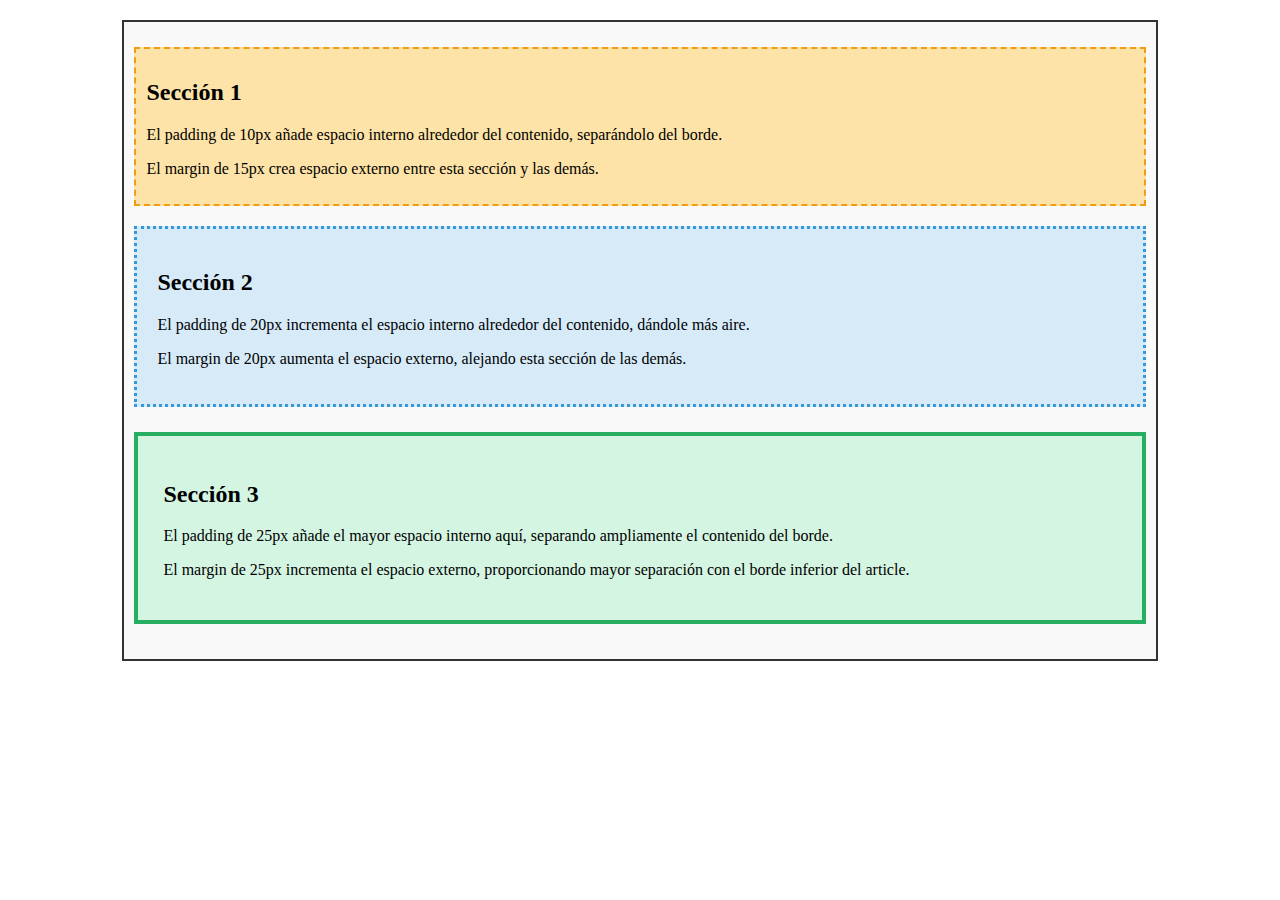
<file: Box-model/index.html>
<!DOCTYPE html>
<html lang="es">
<head>
    <meta charset="UTF-8">
    <meta name="viewport" content="width=device-width, initial-scale=1.0">
    <title>Modelo de Caja</title>
    <link rel="stylesheet" href="./css/styles.css">
</head>
<body>
    <!-- Hecho por Jhorman Andres Salazar Quiroz    
     Ejercicio Propuesto: Crea un artículo con secciones usando div o article, y aplica diferentes valores de padding, margin, y border para visualizar cómo afecta el espacio entre elementos. Agrega comentarios para explicar cada configuración.
 -->

    <article class="articulo">
        <div class="seccion seccion-1">
            <h2>Sección 1</h2>
            <p>El padding de 10px añade espacio interno alrededor del contenido, separándolo del borde.</p>
            <p>El margin de 15px crea espacio externo entre esta sección y las demás.</p>
        </div>
        <div class="seccion seccion-2">
            <h2>Sección 2</h2>
            <p>El padding de 20px incrementa el espacio interno alrededor del contenido, dándole más aire.</p>
            <p>El margin de 20px aumenta el espacio externo, alejando esta sección de las demás.</p>
        </div>
        <div class="seccion seccion-3">
            <h2>Sección 3</h2>
            <p>El padding de 25px añade el mayor espacio interno aquí, separando ampliamente el contenido del borde.</p>
            <p>El margin de 25px incrementa el espacio externo, proporcionando mayor separación con el borde inferior del article.</p>
        </div>
    </article>
</body>
</html>
</file>
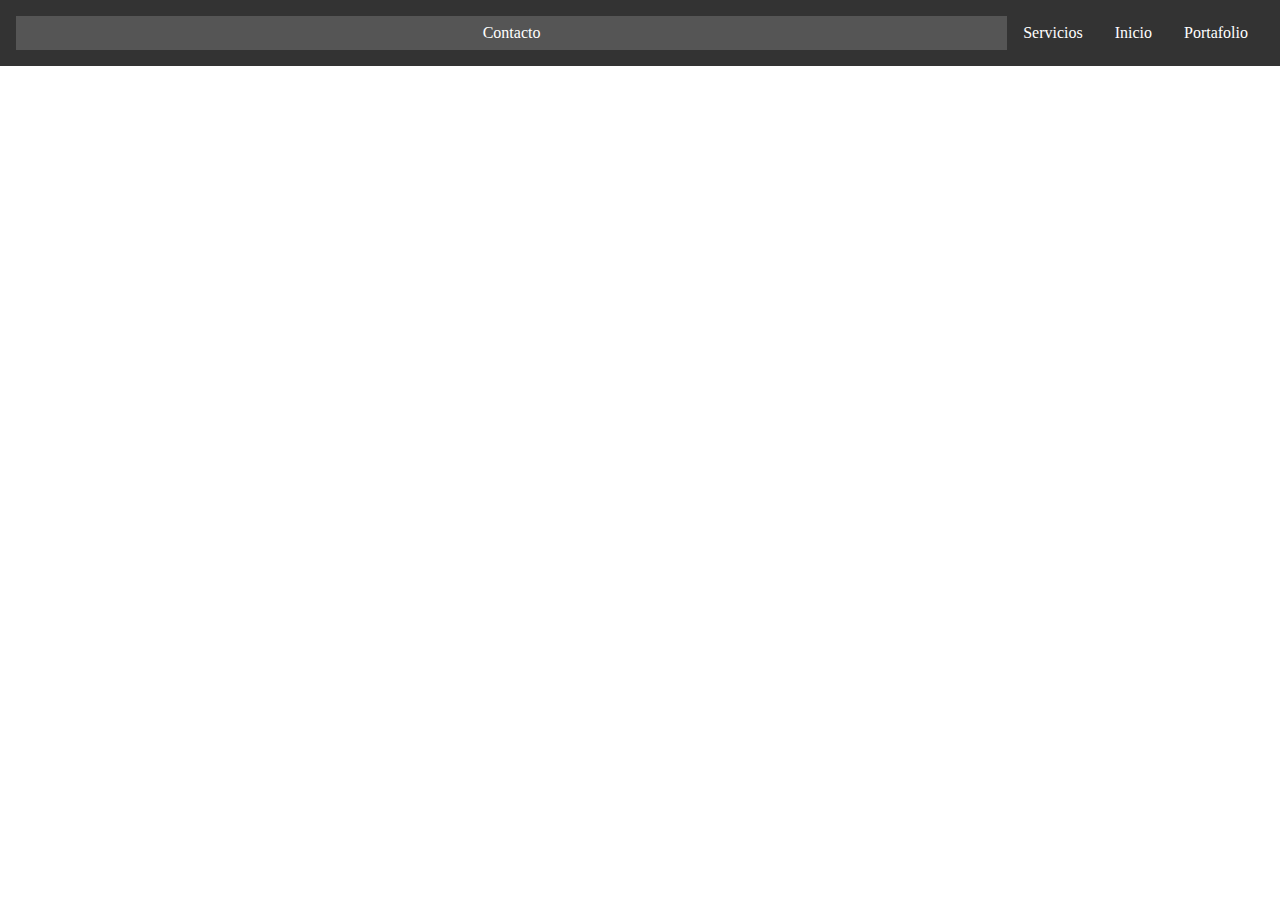
<file: Flex-Box/index.html>
<!DOCTYPE html>
<html lang="en">
  <head>
    <meta charset="UTF-8" />
    <meta name="viewport" content="width=device-width, initial-scale=1.0" />
    <title>Barra de Navegación</title>
    <link rel="stylesheet" href="./css/styles.css" />
  </head>
  <body>
    <!-- Crea una barra de navegación horizontal usando Flexbox. Configura diferentes valores de justify-content, align-items, y order para cambiar la alineación y orden de los elementos. 
     Hecho por Jhorman Andres Salazar Quiroz -->
    <nav class="navbar">
      <div class="nav-item">Inicio</div>
      <div class="nav-item">Servicios</div>
      <div class="nav-item">Portafolio</div>
      <div class="nav-item">Contacto</div>
    </nav>
  </body>
</html>
</file>
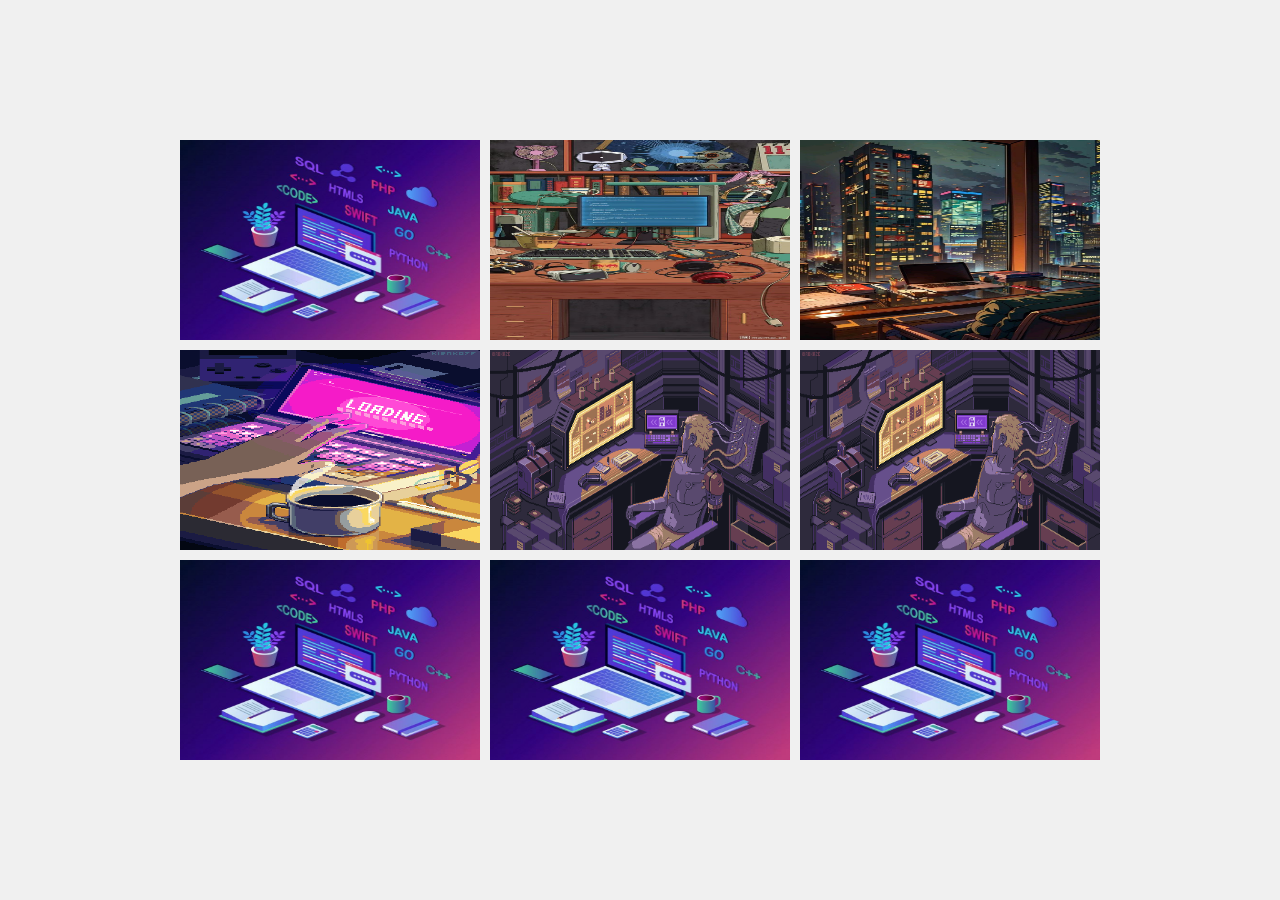
<file: GridPortafolio/index.html>
<!DOCTYPE html>
<html lang="es">
  <head>
    <meta charset="UTF-8" />
    <meta name="viewport" content="width=device-width, initial-scale=1.0" />
    <title>Portafolio Grid</title>
    <link rel="stylesheet" href="./css/styles.css" />
  </head>
  <body>
    <!--Hecho por Jhorman Andres Salazar Quiroz 

    Crea un diseño de "portafolio" con varias imágenes organizadas en un grid. Define un contenedor grid-container con filas y columnas de distintos tamaños y usa grid-area para personalizar el diseño. Explica cómo cada propiedad ajusta la organización de las imágenes. -->

    <div class="grid-container">
      <div class="item item1"><img src="./images/image1.jfif" alt="" /></div>
      <div class="item item2"><img src="./images/image4.jfif" alt="" /></div>
      <div class="item item3"><img src="./images/image5.jfif" alt="" /></div>
      <div class="item item4"><img src="./images/gifimage2.gif" alt="" /></div>
      <div class="item item5"><img src="./images/gifimage3.gif" alt="" /></div>
      <div class="item item6"><img src="./images/gifimage3.gif" alt="" /></div>
      <div class="item item7"><img src="./images/image1.jfif" alt="" /></div>
      <div class="item item8"><img src="./images/image1.jfif" alt="" /></div>
      <div class="item item9"><img src="./images/image1.jfif" alt="" /></div>
    </div>

  </body>
</html>
</file>
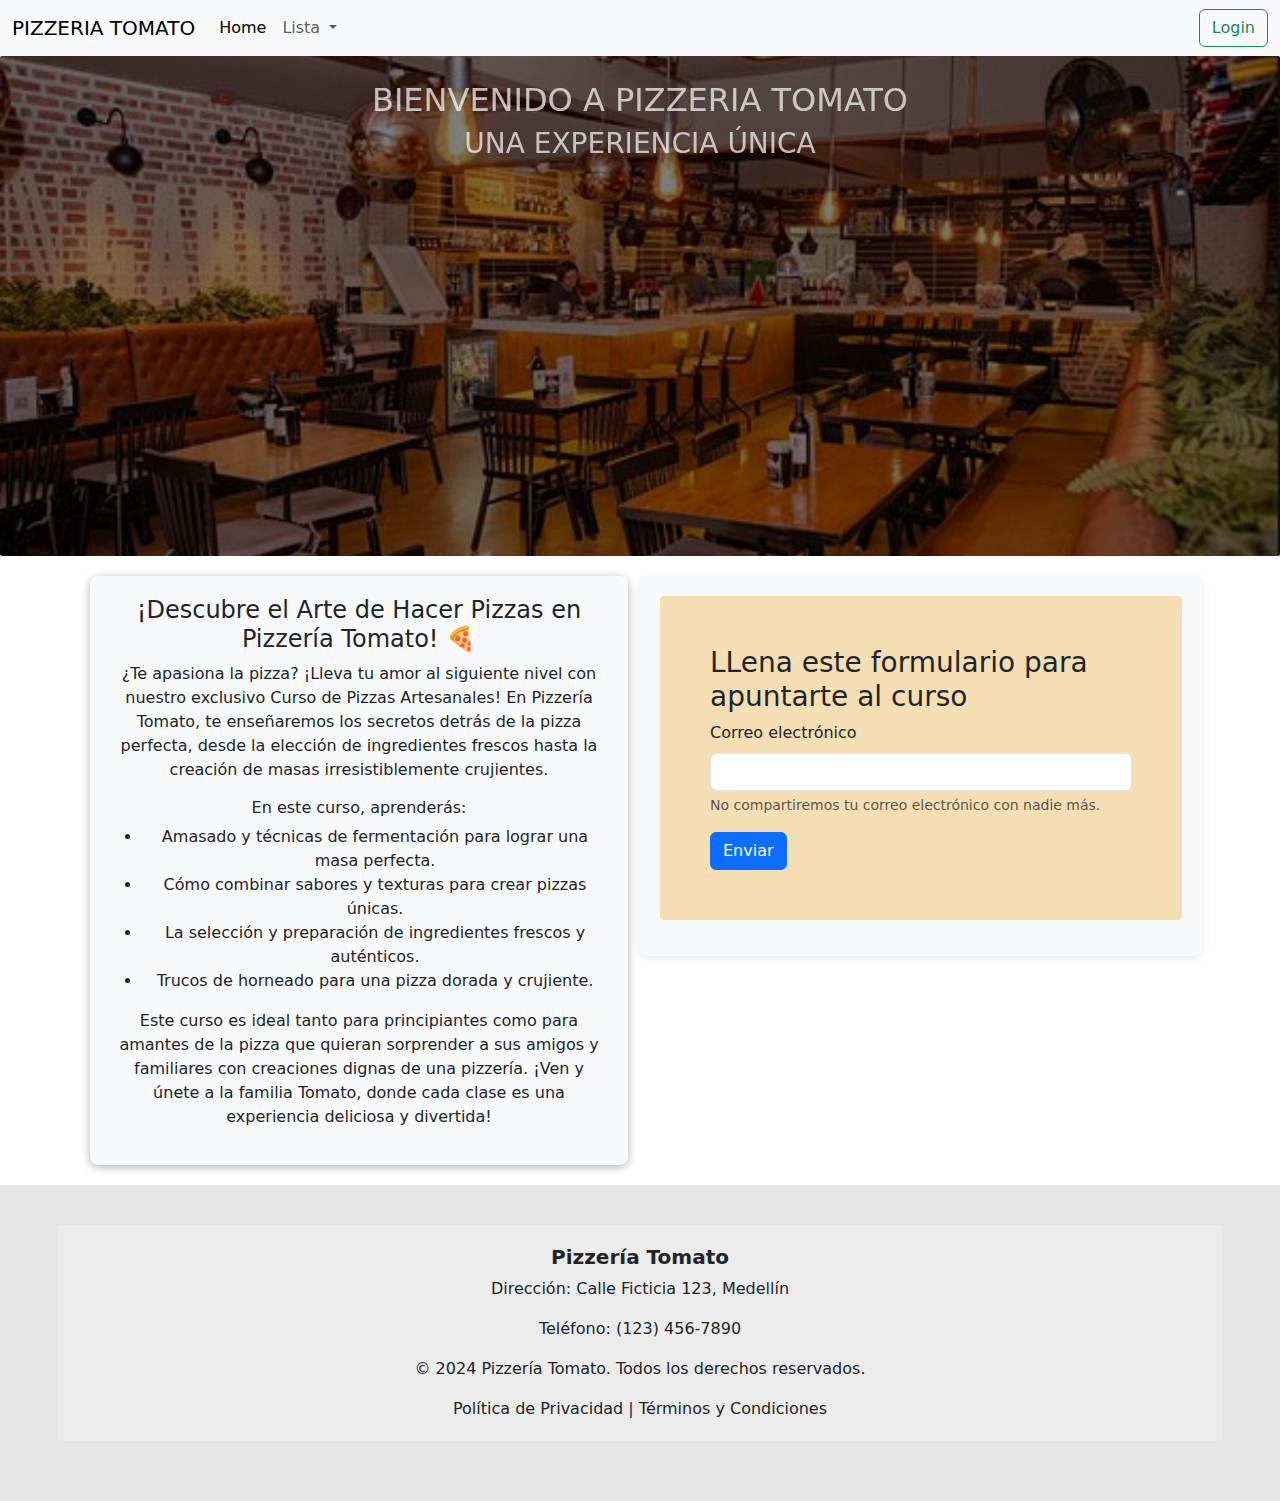
<file: Landing-Page-Bootstrap/index.html>
<!DOCTYPE html>
<html lang="es">
<head>
    <meta charset="UTF-8" />
    <meta name="viewport" content="width=device-width, initial-scale=1.0" />
    <title>Landing Page</title>
    <link
        href="https://cdn.jsdelivr.net/npm/bootstrap@5.3.3/dist/css/bootstrap.min.css"
        rel="stylesheet"
        integrity="sha384-QWTKZyjpPEjISv5WaRU9OFeRpok6YctnYmDr5pNlyT2bRjXh0JMhjY6hW+ALEwIH"
        crossorigin="anonymous"
    />
    <link rel="stylesheet" href="./css/styles.css" />
</head>
<body>
    <!-- Hecho por Jhorman Andres Salazar Quiroz
     
    Ejercicio Propuesto: Crea una página de aterrizaje (landing page) con Bootstrap o Bulma. Usa componentes prediseñados como botones, encabezados, y secciones de contenido para construir la estructura. Añade tus propios estilos para personalizar el diseño.
-->
    <header>
        <!-- La navbar tiene diseño responsive gracias a las clases de bootstrap -->
        <nav class="navbar navbar-expand-lg bg-body-tertiary">
            <div class="container-fluid">
                <a class="navbar-brand" href="#">PIZZERIA TOMATO</a>
                <button
                    class="navbar-toggler"
                    type="button"
                    data-bs-toggle="collapse"
                    data-bs-target="#navbarSupportedContent"
                    aria-controls="navbarSupportedContent"
                    aria-expanded="false"
                    aria-label="Toggle navigation"
                >
                    <span class="navbar-toggler-icon"></span>
                </button>
                <div class="collapse navbar-collapse" id="navbarSupportedContent">
                    <ul class="navbar-nav me-auto mb-2 mb-lg-0">
                        <li class="nav-item">
                            <a class="nav-link active" aria-current="page" href="#">Home</a>
                        </li>
                        <li class="nav-item dropdown">
                            <a
                                class="nav-link dropdown-toggle"
                                href="#"
                                role="button"
                                data-bs-toggle="dropdown"
                                aria-expanded="false"
                            >
                                Lista
                            </a>
                            <ul class="dropdown-menu">
                                <li><a class="dropdown-item" href="#">Menu</a></li>
                                <li><a class="dropdown-item" href="#">Contact Us</a></li>
                                <li><hr class="dropdown-divider" /></li>
                                <li>
                                    <a class="dropdown-item" href="#">Info</a>
                                </li>
                            </ul>
                        </li>
                    </ul>
                    <form class="d-flex" role="search">
                        <button class="btn btn-outline-success" type="submit">
                            Login
                        </button>
                    </form>
                </div>
            </div>
        </nav>
        <section>
            <article class="jumbotron">
                <h2 class="text-center">BIENVENIDO A PIZZERIA TOMATO</h2>
                <h3 class="text-center">UNA EXPERIENCIA ÚNICA</h3>
            </article>
        </section>
    </header>

    <main class="main-content container">
        <div class="row">
            <section class="course-info col-md-6">
                <div class="text-container">
                    <h4>¡Descubre el Arte de Hacer Pizzas en Pizzería Tomato! 🍕</h4>
                    <p>¿Te apasiona la pizza? ¡Lleva tu amor al siguiente nivel con nuestro exclusivo Curso de Pizzas Artesanales! En Pizzería Tomato, te enseñaremos los secretos detrás de la pizza perfecta, desde la elección de ingredientes frescos hasta la creación de masas irresistiblemente crujientes.</p>
                    <h6>En este curso, aprenderás:</h6>
                    <ul>
                        <li>Amasado y técnicas de fermentación para lograr una masa perfecta.</li>
                        <li>Cómo combinar sabores y texturas para crear pizzas únicas.</li>
                        <li>La selección y preparación de ingredientes frescos y auténticos.</li>
                        <li>Trucos de horneado para una pizza dorada y crujiente.</li>
                    </ul>
                    <p>Este curso es ideal tanto para principiantes como para amantes de la pizza que quieran sorprender a sus amigos y familiares con creaciones dignas de una pizzería. ¡Ven y únete a la familia Tomato, donde cada clase es una experiencia deliciosa y divertida!</p>
                </div>
            </section>

            <section class="order-form col-md-6">
                <div class="form">
                    <h3>LLena este formulario para apuntarte al curso</h3>
                    <form>
                        <div class="mb-3">
                            <label for="exampleInputEmail1" class="form-label">Correo electrónico</label>
                            <input type="email" class="form-control" id="exampleInputEmail1" aria-describedby="emailHelp" required />
                            <div id="emailHelp" class="form-text">
                                No compartiremos tu correo electrónico con nadie más.
                            </div>
                        </div>
                        <button type="submit" class="btn btn-primary">Enviar</button>
                    </form>
                </div>
            </section>
        </div>
    </main>

    <footer>
        <div class="container">
            <div class="row">
                <div class="col text-center">
                    <h5>Pizzería Tomato</h5>
                    <p>Dirección: Calle Ficticia 123, Medellín</p>
                    <p>Teléfono: (123) 456-7890</p>
                    <p>&copy; 2024 Pizzería Tomato. Todos los derechos reservados.</p>
                    <a href="#">Política de Privacidad</a> | <a href="#">Términos y Condiciones</a>
                </div>
            </div>
        </div>
    </footer>

    <script
        src="https://cdn.jsdelivr.net/npm/bootstrap@5.3.3/dist/js/bootstrap.bundle.min.js"
        integrity="sha384-YvpcrYf0tY3lHB60NNkmXc5s9fDVZLESaAA55NDzOxhy9GkcIdslK1eN7N6jIeHz"
        crossorigin="anonymous"
    ></script>
</body>
</html>
</file>
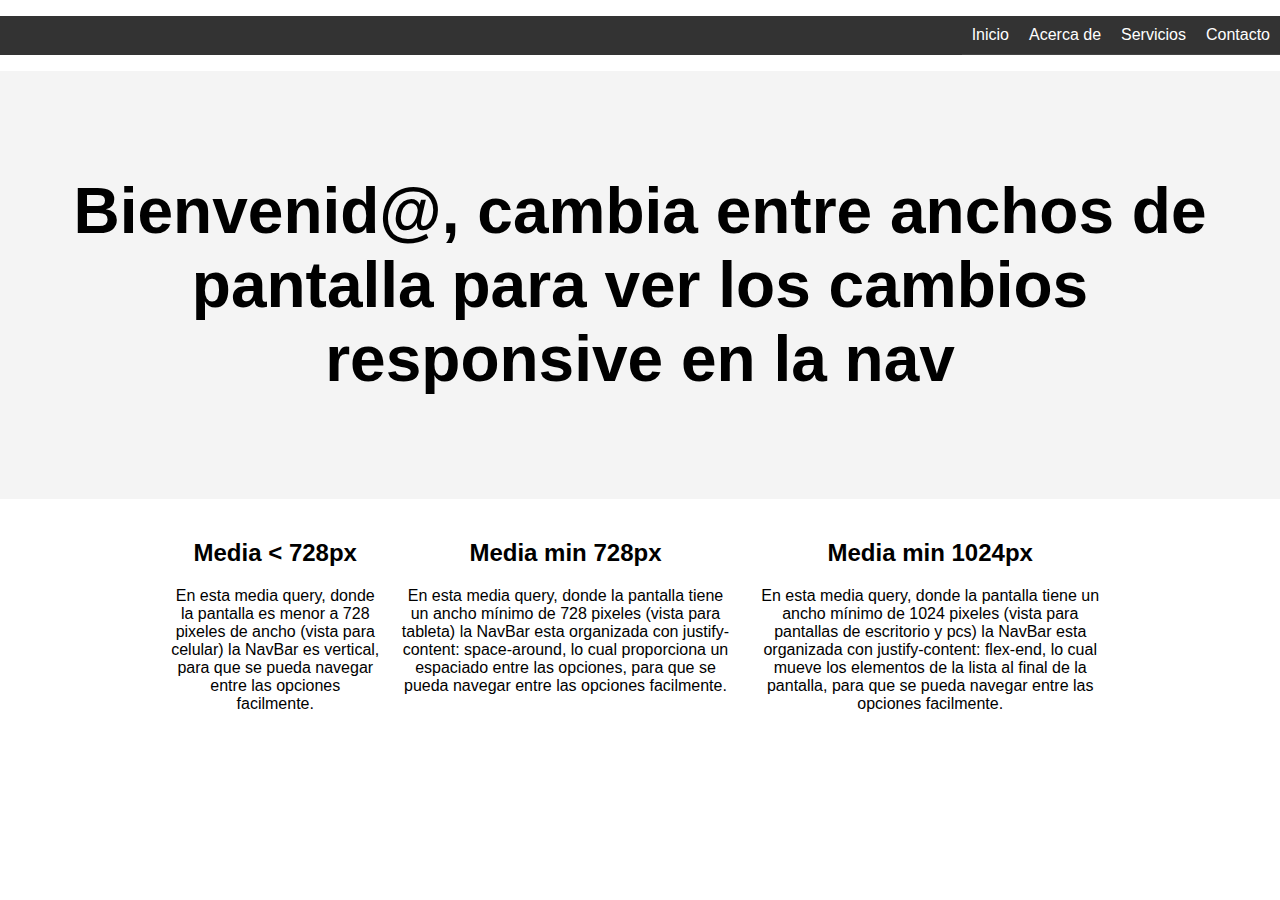
<file: Mobile-first/index.html>
<!DOCTYPE html>
<html lang="es">
<head>
  <meta charset="UTF-8">
  <meta name="viewport" content="width=device-width, initial-scale=1.0">
  <title>Mobile First</title>
  <link rel="stylesheet" href="./css/styles.css">
</head>
<body>
    <!-- Hecho por Jhorman Andres Salazar Quiroz 
    
    Ejercicio Propuesto: Crea una página que incluya un menú de navegación, encabezado y secciones de contenido. Diseña la página inicialmente para una pantalla de móvil, usando un ancho de contenedor de 100%. Luego, usa media queries para adaptarlo a tabletas y pantallas de escritorio. Explica cómo cada cambio afecta el diseño.
    -->
  <nav class="nav">
    <ul>
      <li><a href="#home">Inicio</a></li>
      <li><a href="#about">Acerca de</a></li>
      <li><a href="#services">Servicios</a></li>
      <li><a href="#contact">Contacto</a></li>
    </ul>
  </nav>
  <header class="header">
    <h1>Bienvenid@, cambia entre anchos de pantalla para ver los cambios responsive en la nav</h1>
  </header>
  <main class="content">
    <section id="media1">
      <h2>Media < 728px</h2>
      <p>En esta media query, donde la pantalla es menor a 728 pixeles de ancho (vista para celular) la NavBar es vertical, para que se pueda navegar entre las opciones facilmente.</p>
    </section>
    <section id="media2">
      <h2>Media min 728px</h2>
      <p>En esta media query, donde la pantalla tiene un ancho mínimo de 728 pixeles (vista para tableta) la NavBar esta organizada con justify-content: space-around, lo cual proporciona un espaciado entre las opciones, para que se pueda navegar entre las opciones facilmente.</p>
    </section>
    <section id="media3">
      <h2>Media min 1024px</h2>
      <p>En esta media query, donde la pantalla tiene un ancho mínimo de 1024 pixeles (vista para pantallas de escritorio y pcs) la NavBar esta organizada con justify-content: flex-end, lo cual mueve los elementos de la lista al final de la pantalla, para que se pueda navegar entre las opciones facilmente.</p>
    </section>
  </main>
</body>
</html>
</file>
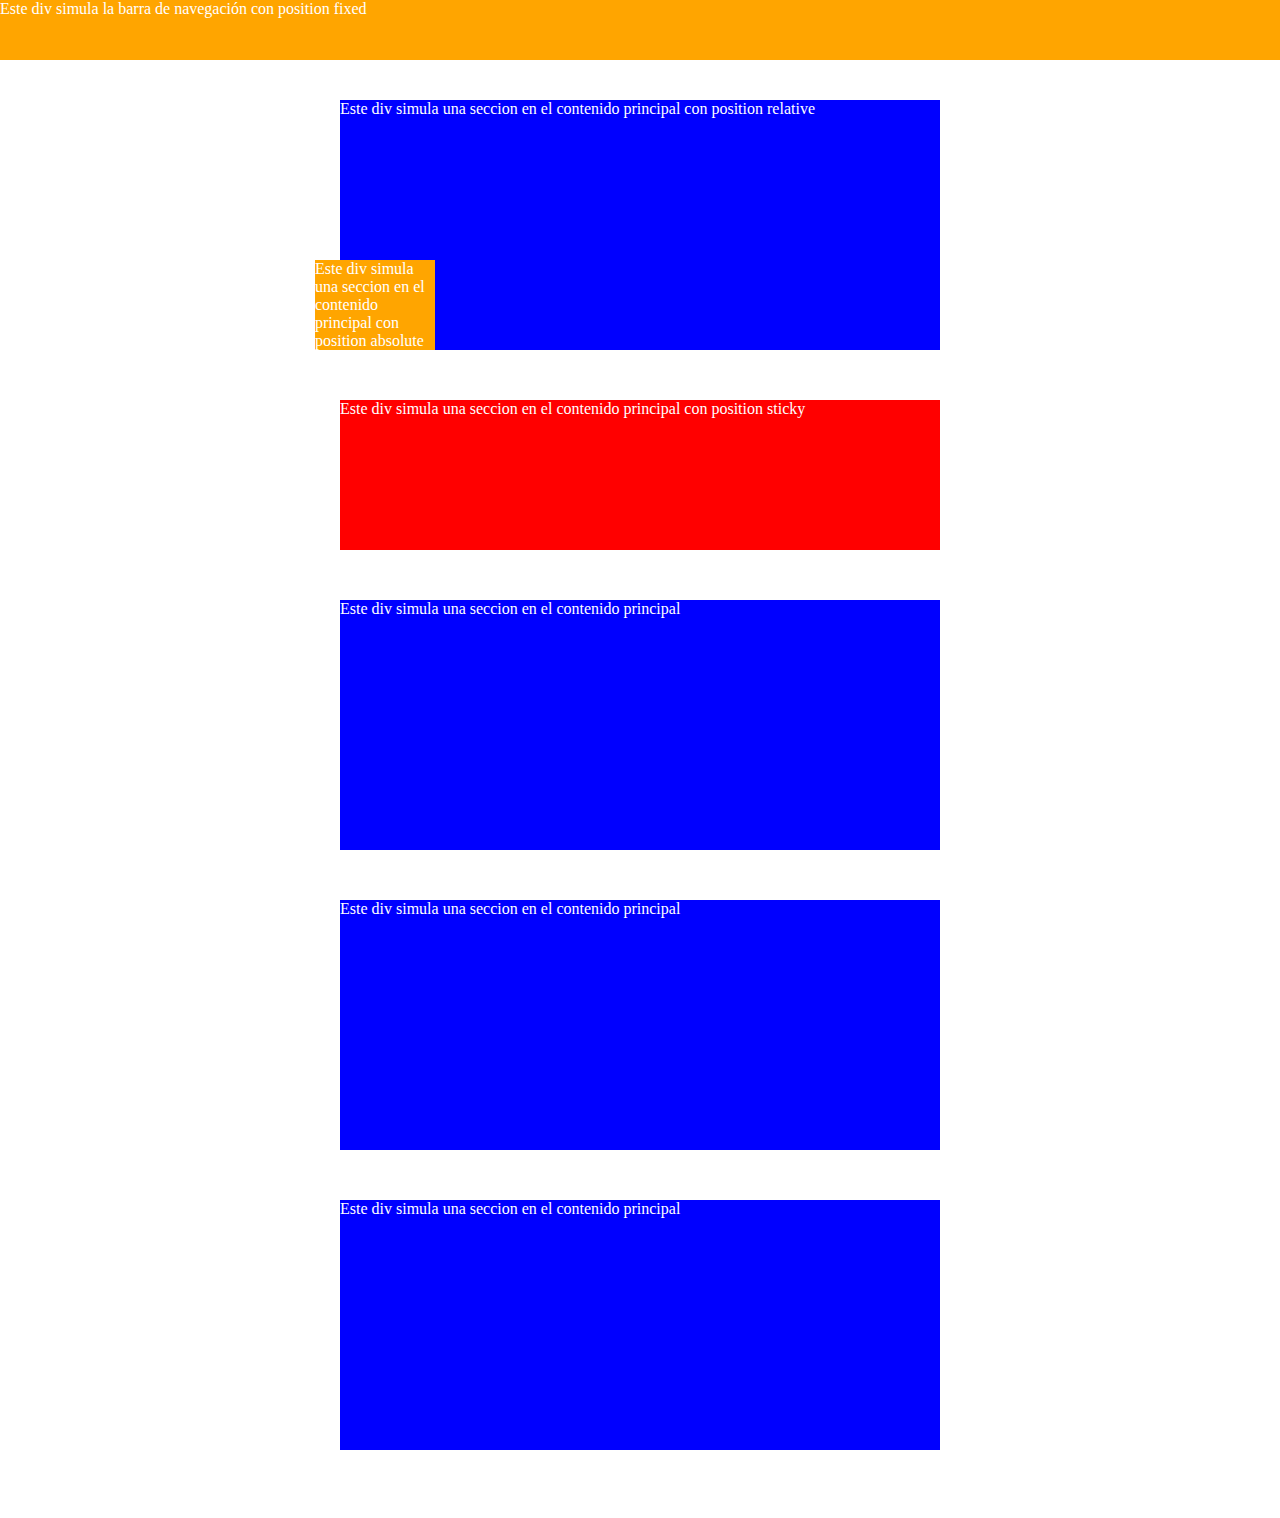
<file: PositionValues/index.html>
<!DOCTYPE html>
<html lang="en">
  <head>
    <meta charset="UTF-8" />
    <meta name="viewport" content="width=device-width, initial-scale=1.0" />
    <link rel="stylesheet" href="./styles/main.css" />
    <title>Position Values</title>
  </head>
  <body>
    <!-- Ejercicio Propuesto: Crea una página con diferentes secciones posicionadas usando relative, absolute, fixed, y sticky. Usa etiquetas div para simular un menú de navegación, encabezados y contenido que se mantengan en su lugar al hacer scroll. -->
    <header>
      <div class="nav">
        <p>Este div simula la barra de navegación con position fixed</p>
      </div>
    </header>
    <main>
      <section class="main-section1 main-section">
        <p>
          Este div simula una seccion en el contenido principal con position
          relative
        </p>

        <section class="main-section2">
          <p>
            Este div simula una seccion en el contenido principal con position
            absolute
          </p>
        </section>
      </section>

      <section class="main-section3 main-section">
        <p>
          Este div simula una seccion en el contenido principal con position
          sticky
        </p>
      </section>

      <section class="main-section">
        <p>Este div simula una seccion en el contenido principal</p>
      </section>

      <section class="main-section">
        <p>Este div simula una seccion en el contenido principal</p>
      </section>

      <section class="main-section">
        <p>Este div simula una seccion en el contenido principal</p>
      </section>
    </main>

    <footer>
      <p>Hecho por Jhorman Andres Salazar Quiroz</p>
    </footer>
  </body>
</html>
</file>
<file: Box-model/css/styles.css>
/* Estilo general del artículo */
.articulo {
    width: 80%;
    margin: 20px auto; 
    padding: 10px;
    border: 2px solid #333; 
    background-color: #f9f9f9;
}

/* Estilo para todas las secciones */
.seccion {
    padding: 15px; /* Espacio entre el contenido y el borde de cada sección */
    border: 2px solid #555; 
    margin: 10px 0; /* Espacio externo entre cada sección */
}

.seccion-1 {
    padding: 10px;
    border: 2px dashed #f39c12; 
    margin: 15px 0;
    background-color: #fde3a7;
}

.seccion-2 {
    padding: 20px;
    border: 3px dotted #3498db;
    margin: 20px 0;
    background-color: #d6eaf8;
}

.seccion-3 {
    padding: 25px;
    border: 4px solid #27ae60;
    margin: 25px 0;
    background-color: #d5f5e3;
}
</file>
<file: Flex-Box/css/styles.css>
* {
    margin: 0;
    padding: 0;
    box-sizing: border-box;
}


.navbar {
    display: flex;
    justify-content: space-between;
    align-items: center; 
    background-color: #333;
    padding: 1em;
}

.nav-item {
    color: white;
    padding: 0.5em 1em;
    text-decoration: none;
}

.nav-item:nth-child(1) { /* Cambiamos el orden de los elementos */
    order: 2;
}

.nav-item:nth-child(2) {
    order: 1;
}

.nav-item:nth-child(3) {
    order: 2;
}

.nav-item:nth-child(4) {
    align-self: flex-end; /* Ajustamos la alineación individual */
    flex-grow: 1; /* Hace que ocupe más espacio */
    text-align: center;
    background-color: #555;
}
</file>
<file: GridPortafolio/css/styles.css>
* {
    box-sizing: border-box;
    margin: 0;
    padding: 0;
}

body {
    display: flex;
    justify-content: center;
    align-items: center;
    min-height: 100vh;
    background-color: #f0f0f0;
}

 img{
    width: 300px;
    height: 200px;
} 

.grid-container {
    display: grid;
    grid-template-columns: repeat(auto-fill, 300px);
    grid-template-rows: 200px;
    grid-gap: 10px;
    justify-content: center;
    width: 100%;
    max-width: 1000px;
}

.item {
    background-color: #ff7f50;
    color: white;
    display: flex;
    justify-content: center;
    align-items: center;
    font-size: 1.5em;
    width: 300px;
    height: 200px;
}


/* Uso de grid-area para personalizar el diseño, yo usé 3 filas, 3 columnas y las rellene con imagenes aleatorias ya que no tenia mucho tiempo */
.item1 { grid-area: 1 / 1 / 2 / 4; }  /* Primera fila, ocupa tres columnas */
.item2 { grid-area: 1 / 2 / 3 / 3; }  /* Primera y segunda fila, segunda columna */
.item3 { grid-area: 1 / 3 / 4 / 4; }  /* Desde la primera hasta la tercera fila, tercera columna */
.item4 { grid-area: 2 / 1 / 3 / 3; }  /* Segunda fila, ocupa dos columnas (primera y segunda) */
.item5 { grid-area: 2 / 2 / 3 / 4; }  /* Segunda fila, tercera columna */
.item6 { grid-area: 2 / 3 / 3 / 4; }  /* Segunda fila, cuarta columna */
.item7 { grid-area: 3 / 1 / 4 / 3; }  /* Tercera fila, ocupa dos columnas (primera y segunda) */
.item8 { grid-area: 3 / 2 / 4 / 4; }  /* Tercera fila, ocupa dos columnas (segunda y tercera) */
.item9 { grid-area: 3 / 3 / 4 / 4; }  /* Tercera fila, cuarta columna */
</file>
<file: Landing-Page-Bootstrap/css/styles.css>
* {
    box-sizing: border-box;
    padding: 0;
    margin: 0;
  }
  
  body {
    background-color: white;
  }
  
  .navbar {
    position: sticky;
    top: 0px;
  }
  
  .jumbotron {
    width: 100%;
    height: 500px;
    background-image: url("../images/locativa-ammazza-laureles.jpg");
    background-size: cover;
    background-repeat: no-repeat;
    background-position: center;
    background-color: rgba(0, 0, 0, 0.5);
    background-blend-mode: darken;
    color: white;
    border-radius: 2px;
  }
  
  .jumbotron h2 {
    padding-top: 25px;
  }
  
  .jumbotron h3,
  .jumbotron h2 {
    opacity: 0.7;
    font-weight: 400;
  }
  
  .main-content {
    padding: 20px;
  }
  
  .text-container {
    padding: 20px;
    background-color: #f8f9fa;
    border-radius: 8px;
    text-align: center;
    box-shadow: 0 2px 10px rgba(0, 0, 0, 0.3);
  }
  
  .order-form {
    padding: 20px;
    background-color: #f8f9fa;
    border-radius: 8px;
    box-shadow: 0 2px 10px rgba(0, 0, 0, 0.1);
    height: 380px;
  }
  
  .form {
    width: auto;
    background-color: wheat;
    padding: 50px;
    border-radius: 4px;
  }
  
  footer {
    background-color: rgba(0, 0, 0, 0.1);
  }
  
  footer .text-center {
    padding: 20px;
    background-color: rgba(248, 249, 250, 0.3);

  }
  
  footer h5 {
    font-weight: bold;
  }
  
  footer a {
    color: inherit;
    text-decoration: none;
  }
  
  footer a:hover {
    text-decoration: underline;
  }
  
  footer .container {
    padding: 40px 0;
  }
  
  footer .row {
    margin-bottom: 20px;
  }
</file>
<file: Mobile-first/css/styles.css>
/* Diseño para móvil */
body {
    font-family: Arial, sans-serif;
    margin: 0;
    padding: 0;
  }
  
  .nav ul {
    list-style: none;
    padding: 0;
    display: flex;
    flex-direction: column;
    background-color: #333;
  }
  
  .nav ul li {
    text-align: center;
    border-bottom: 1px solid #444;
  }
  
  .nav ul li a {
    color: white;
    display: block;
    padding: 10px;
    text-decoration: none;
  }
  
  .header {
    text-align: center;
    padding: 20px;
    background-color: #f4f4f4;
  }
  
  .content {
    padding: 15px;
    text-align: center;
  }
  
  section {
    margin-bottom: 20px;
  }

  
  /* Para pantallas de tabletas */
@media (min-width: 768px) {
    .nav ul {
      flex-direction: row;
      justify-content: space-around;
    }
  
    .header {
      padding: 40px;
    }
  
    .content {
      padding: 20px 40px;
    }
    
    #media1, #media2, #media3 {
        margin: 20px;
    }
  }

  
  /* Para pantallas de escritorio */
@media (min-width: 1024px) {
    .content {
      max-width: 960px;
      margin: 0 auto;
      padding: 20px;
      justify-content: space-around;
      display: flex;
    }

    #media1, #media2, #media3 {
        margin: 0 10px;
    }

    .header {
      font-size: 2em;
      padding: 60px;
    }
  
    .nav ul {
      justify-content: flex-end;
    }
}
</file>
<file: PositionValues/styles/main.css>
*{
    box-sizing: border-box;
    padding: 0;
    margin: 0;
    color: white;

}

.nav {
    position: fixed;
    top: 0;
    background-color: orange;
    height: 60px;
    width: 100%;
    z-index: 1000;
}

.main-section {
    height: 250px;
    width: 600px;
    margin: 50px auto;
    background-color: blue;
}

.main-section1 {
    margin-top: 100px;
    position: relative;
}

.main-section2 {
    position: absolute;
    bottom: 0;
    left: -25px;
    background-color: orange;
    width: 20%;
}

.main-section3 {
    position: sticky;
    top: 0;
    background-color: red;
    height: 150px;
}
</file>
